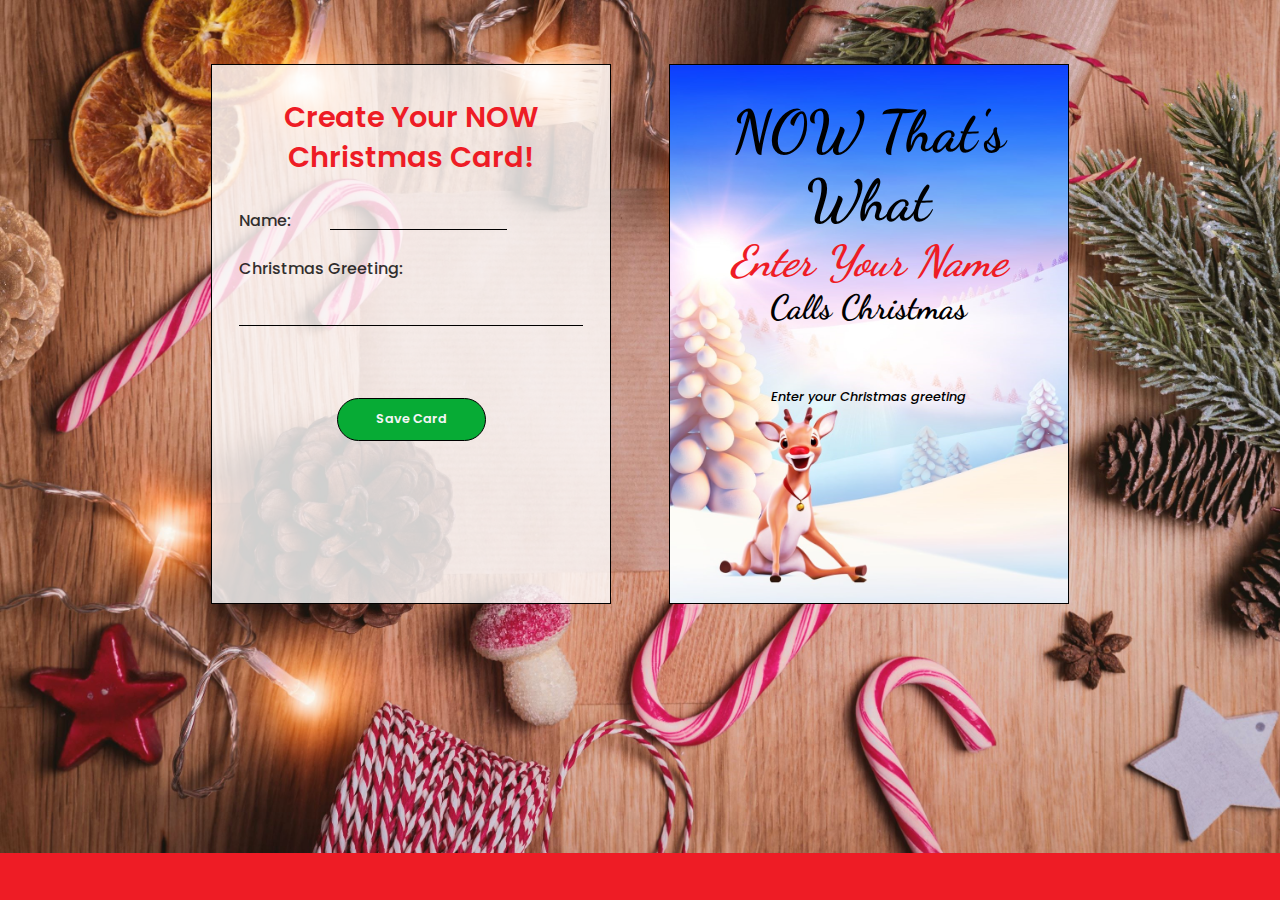
<file: index.html>
<!DOCTYPE html>
<html lang="en">
  <head>
    <meta charset="UTF-8" />
    <meta http-equiv="X-UA-Compatible" content="IE=edge" />
    <meta name="viewport" content="width=device-width, initial-scale=1.0" />
    <title>NOW Christmas Card</title>
    <link rel="stylesheet" href="style.css" />
  </head>
  <body>
    <section class="card-section">
      <div class="container">
        <div class="cards">
          <div class="card-form">
            <h1>Create Your NOW Christmas Card!</h1>
            <div class="customization">
              <form id="customize-form">
                <div>
                  <label for="name"> Name: </label>
                  <input
                    type="text"
                    name="name"
                    class="name-customization"
                    id="name"
                    autocomplete="off"
                  />
                </div>
                <div>
                  <label for="greeting"> Christmas Greeting: </label>
                  <input
                    type="text"
                    name="greeting"
                    class="greeting-customization"
                    id="greeting"
                    autocomplete="off"
                  />
                </div>
              </form>
            </div>
            <button class="save-card-button" id="save-card-button">
              Save Card
            </button>
          </div>
          <div class="card-display" id="card-display">
            <div class="title">
              <h1>NOW That's What</h1>
              <h2 id="customize-name" class="name">
                <em>Enter Your Name</em>
              </h2>
              <h3>Calls Christmas</h3>
            </div>
            <div class="greeting">
              <p id="customize-greeting">Enter your Christmas greeting</p>
            </div>
          </div>
        </div>
      </div>
    </section>
    <script src="src/html2canvas.min.js"></script>
    <script src="src/script.js"></script>
  </body>
</html>
</file>
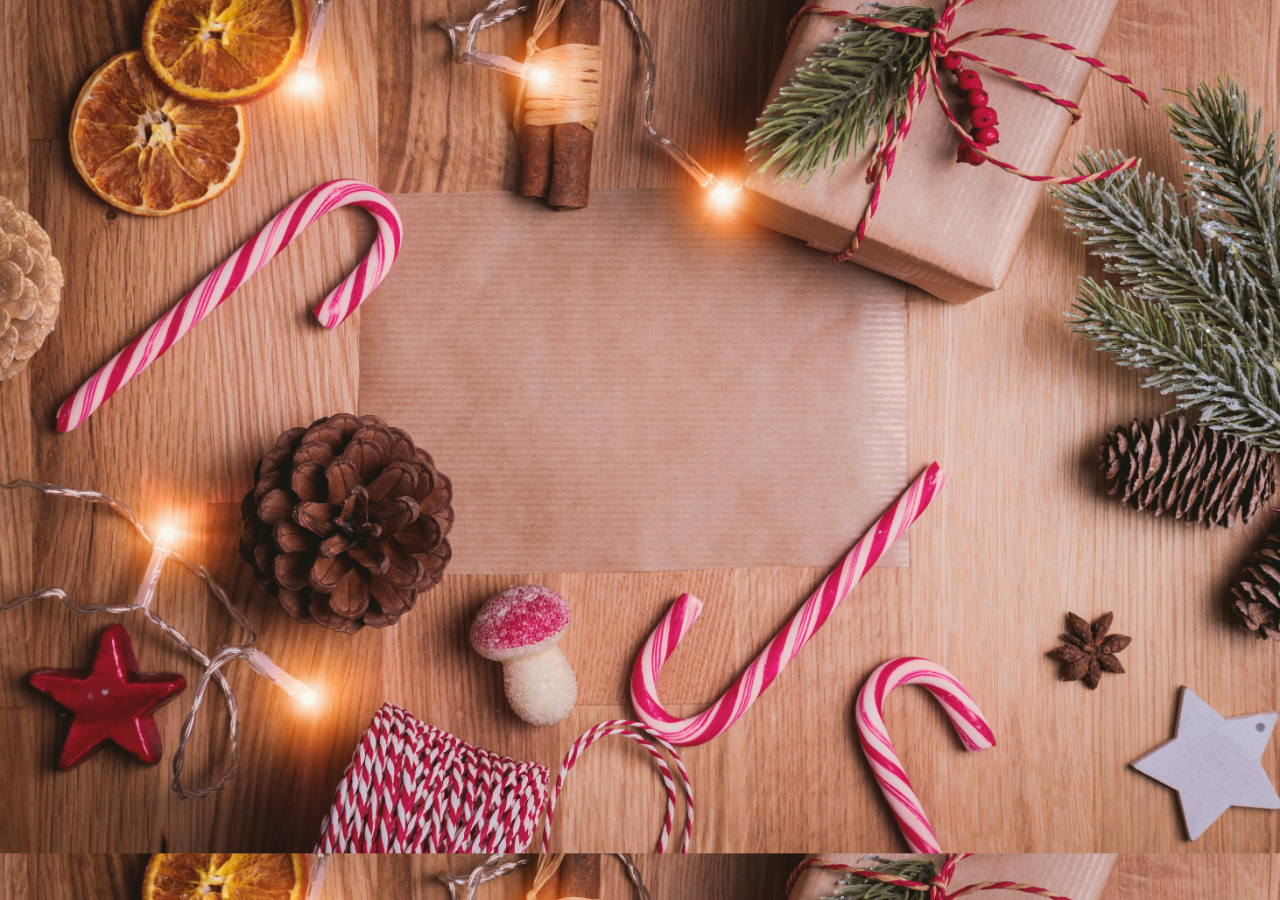
<file: Christmas Card/index.html>
<!DOCTYPE html>
<html lang="en">
<head>
    <meta charset="UTF-8">
    <meta http-equiv="X-UA-Compatible" content="IE=edge">
    <meta name="viewport" content="width=device-width, initial-scale=1.0">
    <title>NOW Christmas Card</title>
    <link rel="stylesheet" href="style.css">
</head>
<body>
  <div class="card">
    
  </div>
</body>
</html>
</file>
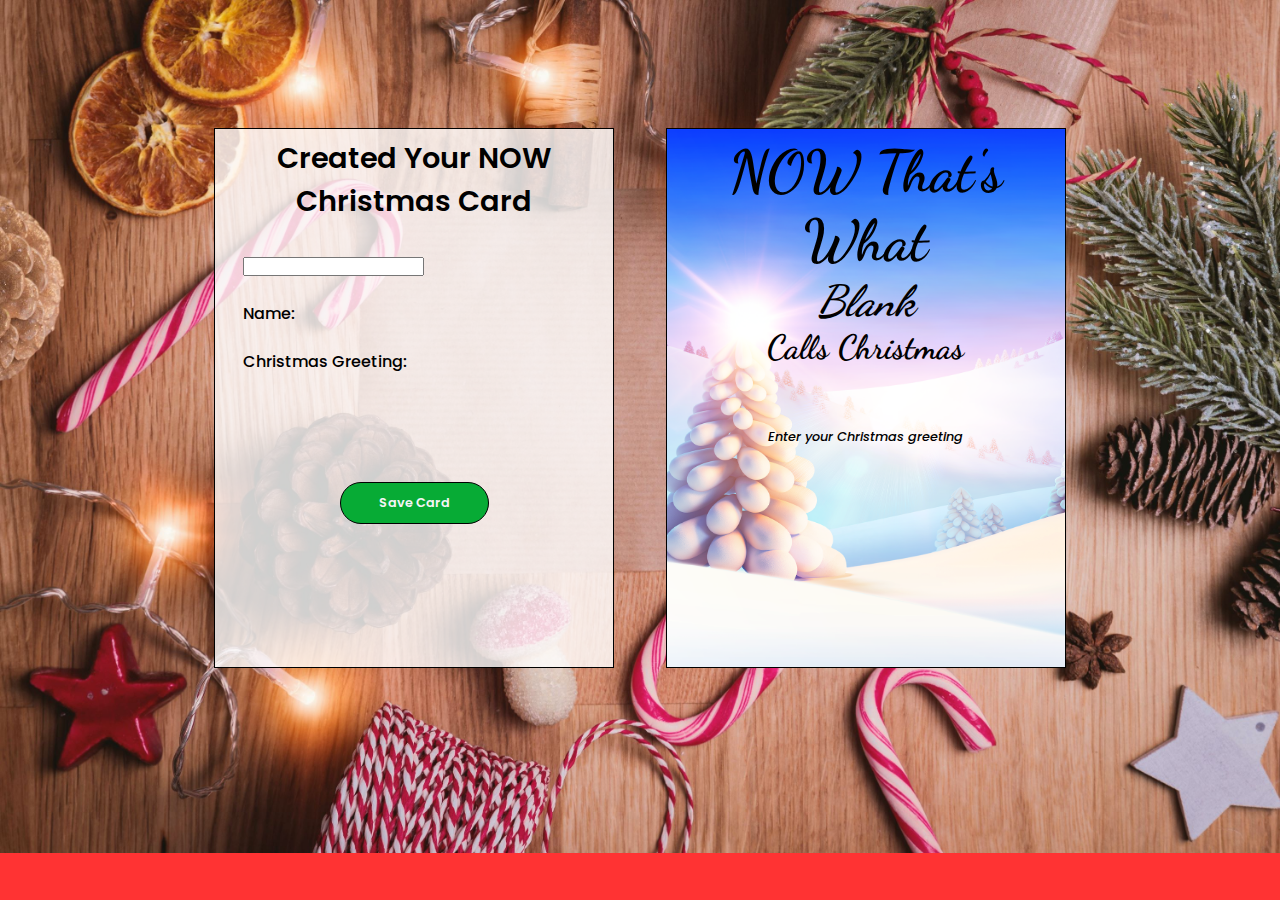
<file: christmas-card-master/index.html>
<!DOCTYPE html>
<html lang="en">
  <head>
    <meta charset="UTF-8" />
    <meta http-equiv="X-UA-Compatible" content="IE=edge" />
    <meta name="viewport" content="width=device-width, initial-scale=1.0" />
    <title>NOW Christmas Card</title>
    <script src="src/script.js"></script>
    <link rel="stylesheet" href="style.css" />
  </head>
  <body>
    <section class="card-section">
      <div class="container">
        <div class="cards">
          <div class="card-form">
            <h1>Created Your NOW Christmas Card</h1>
            <div class="customization">
              <form>
                <input type="text" label= "Name" class="form-input" id="form-input"/>
                <p>Name:</p> 
                <p>Christmas Greeting:</p>
              </form>
            </div>
            <button class="save-card-button">Save Card</button>
          </div>
          <div class="card-display">
            <div class="title">
              <h1>NOW That's What</h1>
              <h2><em>Blank</em></h2>
              <h3>Calls Christmas</h3>
            </div>
            <div class="greeting">
              <p>
                Enter your Christmas greeting
              </p>
            </div>
          </div>
        </div>
      </div>
    </section>
  </body>
</html>
</file>
<file: style.css>
@import url("https://fonts.googleapis.com/css2?family=Poppins:ital,wght@0,400;0,500;0,600;1,400;1,500;1,600&display=swap");
@import url("https://fonts.googleapis.com/css2?family=Dancing+Script:wght@600&display=swap");
* {
  box-sizing: border-box;
  margin: 0;
  padding: 0;
}

body {
  background-image: url("./images/background-smaller.jpg");
  background-color: #ee1c25;
  background-size: cover;
  background-repeat: no-repeat;
}
.cards {
  margin: 5%;
  display: flex;
  justify-content: center;
  gap: 5%;
}

.card-form,
.card-display {
  max-width: 25rem;
  min-width: 25rem;
  max-height: 80vh;
  min-height: 60vh;
  border: solid black 1px;
  text-align: center;
  padding: 2em 0.5em 0.5em 0.5em;
}

.card-form {
  background-color: rgba(255, 255, 255, 0.8);
  font-family: "Poppins", sans-serif;
}

.card-form h1 {
  font-size: 1.8rem;
  font-weight: 600;
  line-height: 140%;
  color: #ee1c25;
}

.card-form .customization {
  font-weight: 500;
  font-size: 1rem;
  text-align: left;
  line-height: 300%;
  padding: 5%;
}

.customization label {
  opacity: 80%;
}
.customization input {
  border: none;
  background-color: transparent;
  border-bottom: 1px solid black;
  outline: none;
}

.customization .name-customization {
  margin-left: 10%;
}
.customization .greeting-customization {
  width: 100%;
}

.card-form .save-card-button {
  font-family: "Poppins", sans-serif;
  font-weight: 600;
  padding: 3% 10%;
  margin-top: 10%;
  margin-bottom: 5%;
  border-radius: 180px;
  border: solid black 1px;
  color: whitesmoke;
  background-color: #07ab35;
  font-size: 0.8rem;
}
.card-display {
  background-image: url(/images/background-deer.jpg);
  background-size: cover;
}

.card-display .title {
  font-family: "Dancing Script", cursive;
  font-size: 1.8rem;
}

.card-display .name {
  color: #ee1c25;
}
.card-display .greeting {
  font-family: "Poppins", sans-serif;
  font-weight: 500;
  font-style: italic;
  font-size: 0.8rem;
  padding: 15% 5% 5% 5%;
  line-height: 200%;
}

@media (max-width: 800px) {
  .cards {
    flex-wrap: wrap;
  }

  .card-form,
  .card-display {
    min-width: 80vw;
    max-width: 80vw;
  }
  .card-form {
    min-height: 50vh;
    max-height: 80vh;
  }
  .card-display {
    margin-top: 5%;
    min-height: 70vh;
  }
}

@media (max-width: 500px) {
  .card-form h1,
  .card-display .title {
    font-size: 1.3rem;
  }

  .card-display .greeting {
    font-size: 0.7rem;
  }
}
</file>
<file: Christmas Card/style.css>
* {box-sizing: border-box;
margin: 0;
padding: 0;
height: 0;}

body {
  background-image: url("./images/jeshoots-com-7VOyZ0-iO0o-unsplash.jpg"); 
  background-size: cover;
}
</file>
<file: christmas-card-master/style.css>
@import url("https://fonts.googleapis.com/css2?family=Poppins:ital,wght@0,400;0,500;0,600;1,400;1,500;1,600&display=swap");
@import url("https://fonts.googleapis.com/css2?family=Dancing+Script:wght@600&display=swap");
* {
  box-sizing: border-box;
  margin: 0;
  padding: 0;
}

body {
  background-image: url("./images/background-smaller.jpg");
  background-color: rgb(255, 0, 0, 0.8);
  background-size: cover;
  background-repeat: no-repeat;
}
.cards {
  margin: 10%;
  display: flex;
  justify-content: center;
  gap: 5%;
}

.card-form,
.card-display {
  width: 25rem;
  min-height: 60vh;
  border: solid black 1px;
  text-align: center;
  padding: 0.5em;
}

.card-form {
  background-color: rgba(255, 255, 255, 0.8);
  font-family: "Poppins", sans-serif;
}

.card-form h1 {
  font-size: 1.8rem;
  font-weight: 600;
}

.card-form .customization {
  font-weight: 500;
  font-size: 1rem;
  text-align: left;
  line-height: 300%;
  padding: 5%
}

.card-form .save-card-button {
  font-family: "Poppins", sans-serif;
  font-weight: 600;
  padding: 3% 10%;
  margin-top: 20%;
  border-radius: 180px;
  border: solid black 1px;
  color: whitesmoke;
  background-color: #07ab35;
  font-size: 0.8rem;
}
.card-display {
  background-image: url(/images/background.png);
  background-size: cover;
}

.card-display .title {
  font-family: "Dancing Script", cursive;
  font-size: 1.8rem;
}

.card-display .greeting {
  font-family: "Poppins", sans-serif;
  font-weight: 500;
  font-style: italic;
  font-size: 0.8rem;
  padding: 15% 5% 5% 5%;
  line-height: 200%;
}
</file>
